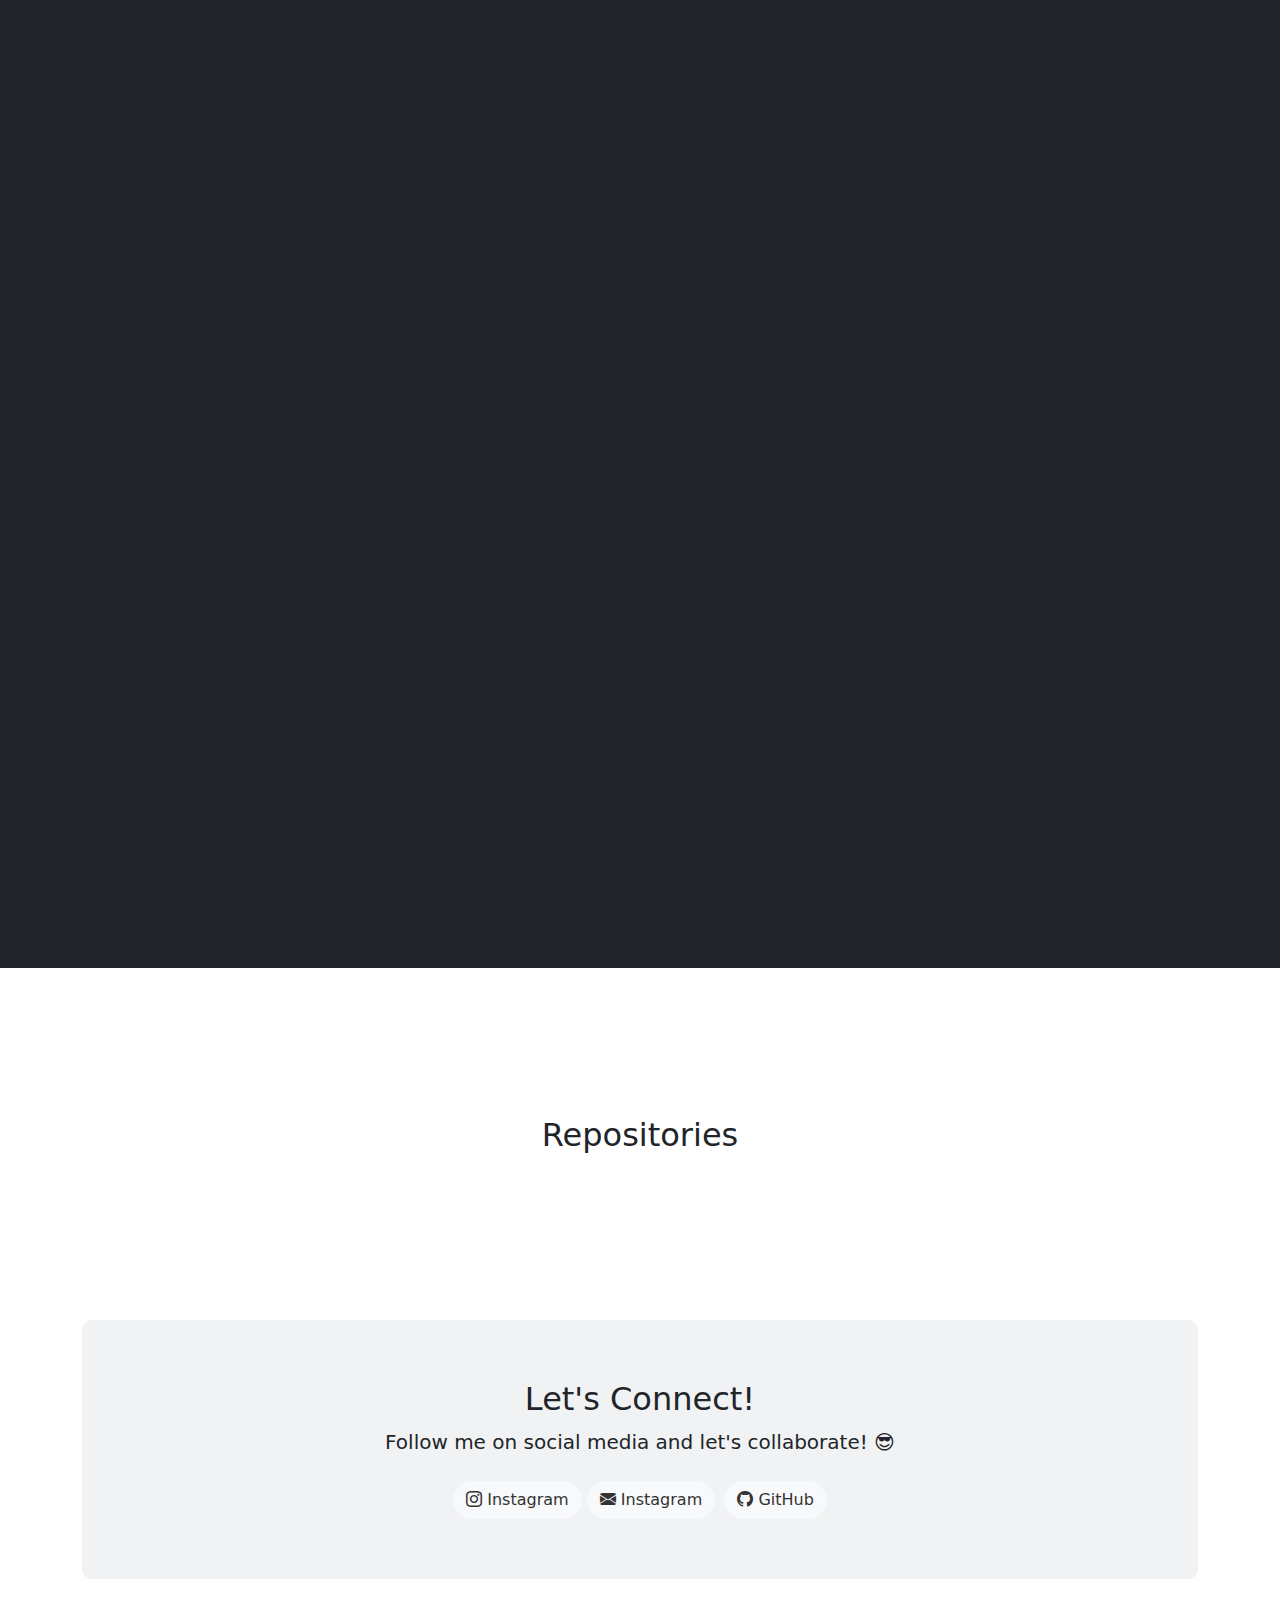
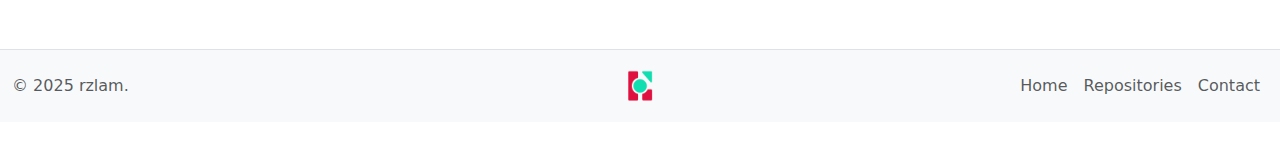
<file: index.html>
<!DOCTYPE html>
<html lang="en">
  <head>
    <meta name="google-site-verification" content="SKeCE9DzWAYV7sTRuusVbuNkrF2Fhvnu-ko3_9ThNn8" />
    <meta charset="utf-8" />
    <meta name="viewport" content="width=device-width, initial-scale=1" />
    <meta name="description" content="List of repositories from RzlAm's GitHub account. Let's find the repository you are looking for." />
    <meta name="keywords" content="RzlAm, Rizal Amin Maulana, Rizal Amin M, rzlam, rzlam_in, GitHub repositories, GitHub, code repositories, software development, open source, GitHub projects, developer portfolio, RzlAm GitHub profile" />
    <meta name="author" content="Rizal Amin" />
    <link rel="shortcut icon" href="favicon.ico" type="image/x-icon" />
    <title>rzlam - Github Repositories</title>
    <link href="assets/bootstrap/css/bootstrap.min.css" rel="stylesheet" />
    <link href="assets/css/index.css" rel="stylesheet" />
    <link rel="stylesheet" href="https://cdn.jsdelivr.net/npm/bootstrap-icons/font/bootstrap-icons.css" />
  </head>
  <body>
    <div class="loader-container" id="loaderContainer">
      <span class="loader"></span>
    </div>
    <div class="container-fluid bg-dark text-white text-center">
      <div class="cover-container d-flex w-100 h-100 p-3 mx-auto flex-column">
        <header class="mb-auto">
          <div>
            <h3 class="float-md-start mb-0">rzlam.</h3>
            <nav class="nav nav-masthead justify-content-center float-md-end">
              <a class="nav-link fw-bold py-1 px-0" href="#home">Home</a>
              <a class="nav-link fw-bold py-1 px-0" href="#repositories">Repositories</a>
              <a class="nav-link fw-bold py-1 px-0" href="#contact">Contact</a>
            </nav>
          </div>
        </header>

        <main id="home" class="px-3 d-flex justify-content-center flex-column" style="height: 100vh">
          <h1>RzlAm Repository List</h1>
          <p class="lead">List of repositories from RzlAm's GitHub account. Let's find the repository you are looking for.</p>
          <div>
            <a href="#repositories" class="btn btn-light border-white bg-white">Go To Repositories</a>
          </div>
        </main>
      </div>
    </div>

    <section class="container bg-white py-5" id="repositories">
      <div class="row" id="repo-cards">
        <h2 class="text-center mb-5 text-dark">Repositories</h2>
      </div>
    </section>
    <section id="contact">
      <div class="container mt-5">
        <div class="banner">
          <h2>Let's Connect!</h2>
          <p class="lead mb-4">Follow me on social media and let's collaborate! 😎</p>
          <a href="https://www.instagram.com/rzlam_in" target="_blank" class="btn btn-light rounded-pill"> <i class="bi bi-instagram"></i> Instagram </a>
          <a href="mailto:rizalamin.dev@gmail.com" target="_blank" class="btn btn-light rounded-pill"> <i class="bi bi-envelope-fill"></i> Instagram </a>
          <!-- <a href="https://wa.me/your_number" target="_blank" class="btn btn-light rounded-pill ms-1"> <i class="bi bi-whatsapp"></i> WhatsApp </a> -->
          <a href="https://github.com/RzlAm" target="_blank" class="btn btn-light rounded-pill ms-1"> <i class="bi bi-github"></i> GitHub </a>
        </div>
      </div>
    </section>

    <footer class="d-flex bg-light flex-wrap justify-content-between align-items-center py-3 my-4 border-top container-fluid">
      <p class="col-md-4 mb-0 text-body-secondary">&copy; 2025 rzlam.</p>
      <a href="/" class="col-md-4 d-flex align-items-center justify-content-center mb-3 mb-md-0 me-md-auto link-body-emphasis text-decoration-none">
        <img src="assets/images/icon.png" width="40px" alt="logo rzlam" />
      </a>
      <ul class="nav col-md-4 justify-content-end">
        <li class="nav-item"><a href="#home" class="nav-link px-2 text-body-secondary">Home</a></li>
        <li class="nav-item"><a href="#repositories" class="nav-link px-2 text-body-secondary">Repositories</a></li>
        <li class="nav-item"><a href="#contact" class="nav-link px-2 text-body-secondary">Contact</a></li>
      </ul>
    </footer>

    <script src="assets/bootstrap/js/bootstrap.bundle.min.js"></script>

    <script>
      let loaderContainer = document.getElementById("loaderContainer");

      function extractTextFromH1(text) {
        const h1StartIndex = text.indexOf("# ");
        if (h1StartIndex === -1) return "Tidak ada deskripsi.";

        const textAfterH1 = text.slice(h1StartIndex);
        const h1EndIndex = textAfterH1.indexOf("\n");

        return textAfterH1.slice(h1EndIndex).trim();
      }

      function removeMarkdown(text) {
        text = text.replace(/!\[.*?\]\(.*?\)/g, "");
        text = text.replace(/\[.*?\]\(.*?\)/g, "");
        text = text.replace(/[#*`_>~\-]/g, "");
        text = text.replace(/\s+/g, " ").trim();
        return text;
      }

      fetch("https://api.github.com/users/RzlAm/repos")
        .then((response) => response.json())
        .then((repos) => {
          document.getElementById("loaderContainer").classList.add("d-none");
          const repoCardsContainer = document.getElementById("repo-cards");

          repos
            .filter((repo) => !repo.private && repo.name !== "rzlam.github.io")
            .forEach((repo) => {
              fetch(`https://raw.githubusercontent.com/RzlAm/${repo.name}/${repo.default_branch}/README.md`)
                .then((res) => res.text())
                .then((readmeContent) => {
                  let cleanedDescription = extractTextFromH1(readmeContent);
                  cleanedDescription = removeMarkdown(cleanedDescription);

                  if (!cleanedDescription) {
                    cleanedDescription = "Tidak ada deskripsi.";
                  } else if (cleanedDescription.length > 150) {
                    cleanedDescription = cleanedDescription.substring(0, 150) + "...";
                  }

                  const cardHtml = `
                    <div class="col-md-4 mb-4">
                      <div class="card">
                        <div class="card-body">
                          <h5>
                            <a href="${repo.html_url}" target="_blank" class="text-decoration-none text-body-emphasis">${repo.name}</a>
                          </h5>
                          <p class="text-secondary-emphasis mb-3">${cleanedDescription}</p>
                          <div class="d-flex justify-content-between">
                            <div><i class="bi bi-star-fill"></i> ${repo.stargazers_count}</div>
                            <div>
                              <a href="${repo.html_url}" target="_blank" class="btn btn-sm btn-dark">View Repository</a>
                            </div>
                          </div>
                        </div>
                      </div>
                    </div>
                  `;
                  repoCardsContainer.innerHTML += cardHtml;
                })
                .catch((err) => console.log(`No README for ${repo.name}`));
            });
        })
        .catch((err) => console.error("Error fetching repos:", err));
    </script>
  </body>
</html>
</file>
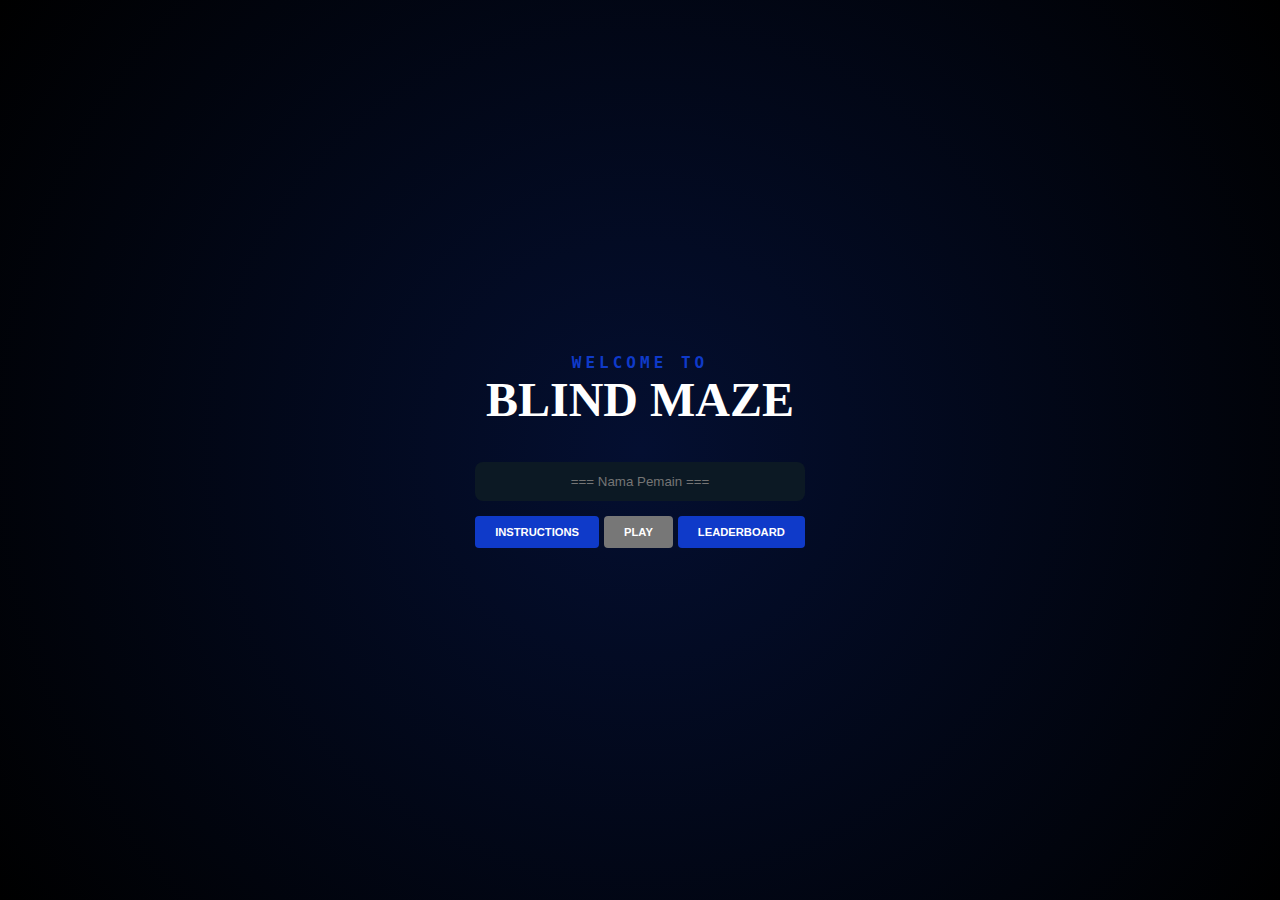
<file: projects/blindmaze/index.html>
<!DOCTYPE html>
<html lang="en">
  <head>
    <meta charset="UTF-8" />
    <meta name="author" content="Rizal Amin Maulana" />
    <meta name="viewport" content="width=device-width, initial-scale=1.0" />
    <title>Blind Maze | Game Puzzle</title>
    <meta name="description" content="Mainkan game blind maze langsung tanpa download!. Lewati labirin dan capai stage tertinggi. Cari jalan keluar dari labirin tanpa melihat jalurnya!, tingkatkan daya ingatmu." />
    <meta name="keywords" content="online game, Blind maze online,  Maze, game puzzle, vanilla JavaScript, browser game, maze game, game HTML5, game edukasi, memory challenge, game strategi" />

    <meta property="og:title" content="Blind Maze | Game Puzzle" />
    <meta property="og:description" content="Mainkan game blind maze langsung tanpa download!. Lewati labirin dan capai stage tertinggi. Cari jalan keluar dari labirin tanpa melihat jalurnya!, tingkatkan daya ingatmu." />
    <meta property="og:image" content="https://rzlam.github.io/projects/blindmaze/favicon.png" />
    <meta property="og:url" content="https://rzlam.github.io/projects/blindmaze" />
    <meta property="og:type" content="website" />

    <meta name="twitter:card" content="summary_large_image" />
    <meta name="twitter:title" content="Blind Maze | Game Puzzle" />
    <meta name="twitter:description" content="Uji ingatan dan strategi Anda dalam Blind Maze, game puzzle berbasis JavaScript yang unik!" />
    <meta name="twitter:image" content="https://rzlam.github.io/projects/blindmaze/favicon.png" />
    <script type="application/ld+json">
      {
        "@context": "https://schema.org/",
        "@type": "VideoGame",
        "mainEntityOfPage": {
          "@type": "WebPage",
          "@id": "https://rzlam.github.io/projects/blindmaze"
        },
        "headline": "Blind Maze | Game Puzzle",
        "description": "Mainkan game blind maze langsung tanpa download!. Lewati labirin dan capai stage tertinggi. Cari jalan keluar dari labirin tanpa melihat jalurnya!, tingkatkan daya ingatmu.",
        "image": {
          "@type": "ImageObject",
          "url": "https://rzlam.github.io/projects/blindmaze/favicon.png",
          "width": "442",
          "height": "439"
        },
        "author": {
          "@type": "Person",
          "name": "Rizal Amin Maulana"
        },
        "publisher": {
          "@type": "Organization",
          "name": "Rizal Amin Maulana",
          "logo": {
            "@type": "ImageObject",
            "url": "https://rzlam.github.io/projects/blindmaze/favicon.png",
            "width": "60",
            "height": "60"
          }
        },
        "applicationCategory": "Game",
        "operatingSystem": "Web",
        "genre": ["Puzzle", "Strategy", "Memory"],
        "datePublished": "2025-03-07",
        "dateModified": "2025-03-07",
        "sameAs": ["https://instagram.com/rzlam_in", "https://www.linkedin.com/in/rizal-amin-maulana", "https://github.com/RzlAm", "https://rzlam.rf.gd", "https://rizalamin.rf.gd"]
      }
      </script>
    <link rel="shortcut icon" href="favicon.png" type="image/x-icon" />
    <link rel="stylesheet" href="src/css/style.css" />
</head>
  <body>
    <!-- alert -->
    <div id="alertDanger" class="alert alert-danger"></div>
    <div id="alertSuccess" class="alert alert-success"></div>

    <!-- home screen -->
    <section id="homeScreen">
      <div>
        <h2>WELCOME TO</h2>
        <h1>BLIND MAZE</h1>
        <div>
          <input autocomplete="off" type="text" class="input" placeholder="=== Nama Pemain ===" id="nameInput" />
        </div>
        <div class="btn-group">
          <button class="btn btn-primary" id="btnInstructions">Instructions</button>
          <button class="btn btn-success" id="btnPlay">play</button>
          <button class="btn btn-primary" id="btnLeaderboard">leaderboard</button>
        </div>
      </div>
    </section>

    <!-- game Screen -->
    <section id="gameScreen" class="none">
      <div class="info">
        <div>
          <h5 id="stageDsp"></h5>
          <h5 id="hpDsp"></h5>
        </div>
        <div>
          <h5 id="nameDsp"></h5>
        </div>
        <div>
          <h5 id="phaseDsp"></h5>
          <h5 id="timerDsp"></h5>
        </div>
      </div>
      <div id="maze"></div>
      <div class="btn-game">
        <div class="btn-ui">
          <button class="btn btn-primary" id="btnPause">Pause</button>
          <button class="btn btn-primary" id="btnHint">Hint <u>1</u></button>
        </div>
        <div class="btn-controls">
          <button class="btn" id="btnUp">up</button>
          <div class="btn-group">
            <button class="btn" id="btnLeft">left</button>
            <button class="btn" id="btnDown">Down</button>
            <button class="btn" id="btnRight">Right</button>
          </div>
        </div>
      </div>
    </section>

    <!-- modal instructions -->
    <div class="modal none" id="modalInstructions">
      <div class="modal-content">
        <div>
          <h2>Instructions</h2>
          <button id="closeInstructions2" class="btn-close-modal">&times;</button>
        </div>
        <ul>
          <li>The first 7 seconds is remembering time, after that it's moving time</li>
          <li>Use arrow keys to move</li>
          <li>The obstacles will become more difficult as the stages increase</li>
          <li>Use hint for 1 time</li>
          <li>Blue is the player, green is the goal point, and gray is the wall</li>
        </ul>
        <div class="btn-modal">
          <button class="btn btn-primary" id="closeInstructions">close</button>
        </div>
      </div>
    </div>

    <!-- modal Leaderboard -->
    <div class="modal none" id="modalLeaderboard">
      <div class="modal-content">
        <div>
          <h2>Leaderboard</h2>
          <button id="closeLeaderboard2" class="btn-close-modal">&times;</button>
        </div>
        <table>
          <thead>
            <th>#</th>
            <th>Player Name</th>
            <th>Stage</th>
            <th>Action</th>
          </thead>
          <tbody id="leaderboardData">
            <tr>
              <td colspan="4">Empty score</td>
            </tr>
          </tbody>
        </table>
        <div class="btn-modal">
          <button class="btn btn-danger" id="btnClear">clear all</button>
          <button class="btn btn-primary" id="closeLeaderboard">close</button>
        </div>
      </div>
    </div>

    <!-- modal GameOver -->
    <div class="modal none" id="modalGameOver">
      <div class="modal-content">
        <h2>Game Over</h2>
        <table>
          <thead>
            <th>Player Name</th>
            <th>Stage</th>
          </thead>
          <tbody id="gameOverData">
            <tr>
              <td colspan="2">Score is empty</td>
            </tr>
          </tbody>
        </table>
        <div class="btn-modal">
          <button class="btn btn-primary" id="btnSaveScore">save score</button>
          <button class="btn" id="btnNewGame">play again</button>
          <button class="btn" id="btnExit">exit</button>
        </div>
      </div>
    </div>

    <!-- modal Pause -->
    <div class="modal none" id="modalPause">
      <div class="modal-content">
        <h2>Game Paused</h2>

        <div class="btn-modal">
          <button class="btn btn-primary" id="btnContinue">continue</button>
          <button class="btn" id="btnRestart">Restart</button>
          <button class="btn" id="btnMainMenu">exit</button>
        </div>
      </div>
    </div>

    <script src="https://rzlam.github.io/projects/blindmaze/src/js/global.js"></script>
    <script src="https://rzlam.github.io/projects/blindmaze/src/js/function.js"></script>
    <script src="https://rzlam.github.io/projects/blindmaze/src/js/script.js"></script>
  </body>
</html>
</file>
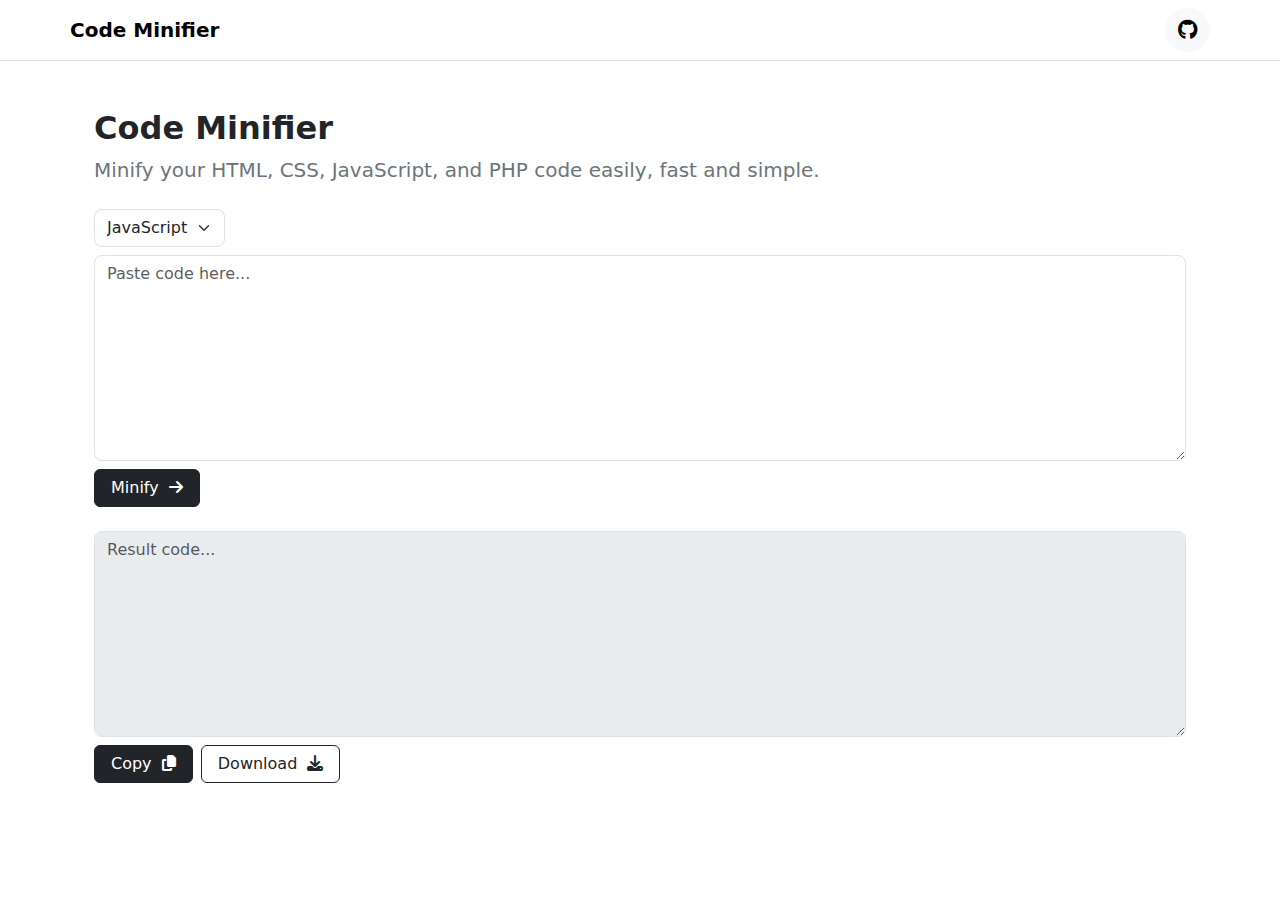
<file: projects/code-minifier/index.html>
<!DOCTYPE html>
<html lang="en">
  <head>
    <meta charset="UTF-8" />
    <meta name="viewport" content="width=device-width, initial-scale=1.0" />
    <link rel="shortcut icon" href="favicon.ico" type="image/x-icon" />
    <meta name="description" content="Minify your HTML, CSS, JavaScript, and PHP code easily with our online tool. Fast and simple." />
    <meta name="keywords" content="code minifier, minify HTML, minify CSS, minify JavaScript, minify PHP, online tool, code optimization" />
    <meta property="og:title" content="Code Minifier - Minify your code" />
    <meta property="og:description" content="Minify your HTML, CSS, JavaScript, and PHP code easily with our online tool." />
    <meta property="og:image" content="https://rzlam.github.io/projects/code-minifier/assets/images/image.png" />
    <meta property="og:url" content="https://rzlam.github.io/projects/code-minifier" />
    <meta name="author" content="Rizal Amin Maulana" />
    <title>Code Minifier - Minify your code</title>
    <link rel="stylesheet" href="assets/css/bootstrap.min.css" />
    <link rel="stylesheet" href="https://cdnjs.cloudflare.com/ajax/libs/font-awesome/6.7.2/css/all.min.css" integrity="sha512-Evv84Mr4kqVGRNSgIGL/F/aIDqQb7xQ2vcrdIwxfjThSH8CSR7PBEakCr51Ck+w+/U6swU2Im1vVX0SVk9ABhg==" crossorigin="anonymous" referrerpolicy="no-referrer" />
  </head>
  <body>
    <nav class="navbar border-bottom">
      <div class="container px-4 px-md-0">
        <a class="navbar-brand fw-bold" href="#">Code Minifier</a>
        <a target="_blank" href="https://github.com/RzlAm/code-minifier" class="btn btn-light fs-5 rounded-pill"><i class="fab fa-github"></i></a>
      </div>
    </nav>

    <main class="container my-5 px-4">
      <div class="row">
        <div class="col-12">
          <h2 class=""><b>Code Minifier</b></h2>
          <p class="mb-4 text-secondary fs-5">Minify your HTML, CSS, JavaScript, and PHP code easily, fast and simple.</p>
          <select id="language" class="rounded-3 form-select w-auto mb-2">
            <option value="js">JavaScript</option>
            <option value="css">CSS</option>
            <option value="html">HTML</option>
            <option value="php">PHP</option>
          </select>

          <textarea class="rounded-3 form-control" id="inputCode" rows="8" placeholder="Paste code here..."></textarea>
          <button class="btn w-auto px-3 btn-dark mt-2 mb-4" onclick="minifyCode()">Minify&nbsp;&nbsp;<i class="fa fa-arrow-right"></i></button>
          <textarea class="rounded-3 form-control mb-2" id="outputCode" disabled rows="8" readonly placeholder="Result code..."></textarea>

          <div class="d-flex">
            <button class="btn w-auto px-3 btn-dark me-2" onclick="copyToClipboard()">Copy&nbsp;&nbsp;<i class="fa fa-copy"></i></button>
            <button class="btn w-auto px-3 btn-outline-dark" onclick="downloadCode()">Download&nbsp;&nbsp;<i class="fa fa-download"></i></button>
          </div>
        </div>
      </div>
    </main>

    <script src="assets/js/bootstrap.min.js"></script>
    <script>
      function minifyCode() {
        const lang = document.getElementById("language").value;
        let code = document.getElementById("inputCode").value;

        if (!code.trim()) {
          alert("Please enter some code!");
          return;
        }

        let minified = code;

        if (lang === "js" || lang === "css" || lang === "html") {
          minified = code
            .replace(/\/\*[\s\S]*?\*\//g, "")
            .replace(/\/\/.*|<!--.*?-->/g, "")
            .replace(/\s+/g, " ")
            .replace(/\n/g, "")
            .replace(/\t/g, "");
        } else if (lang === "php") {
          minified = code
            .replace(/\/\*[\s\S]*?\*\//g, "")
            .replace(/\/\/.*|#.*|<!--.*?-->/g, "")
            .replace(/\s+/g, " ")
            .replace(/\n/g, "")
            .replace(/\t/g, "");
        }

        document.getElementById("outputCode").value = minified;
      }

      function copyToClipboard() {
        let output = document.getElementById("outputCode");
        output.select();
        navigator.clipboard
          .writeText(output.value)
          .then(function () {
            alert("Code copied to clipboard!");
          })
          .catch(function () {
            alert("Failed to copy code!");
          });
      }

      function downloadCode() {
        let output = document.getElementById("outputCode").value;
        if (!output.trim()) {
          alert("No code to download!");
          return;
        }

        const lang = document.getElementById("language").value;
        let ext = lang === "js" ? "js" : lang === "css" ? "css" : lang === "html" ? "html" : "php";
        let blob = new Blob([output], { type: "text/plain" });
        let a = document.createElement("a");
        a.href = URL.createObjectURL(blob);
        a.download = `minified.min.${ext}`;
        document.body.appendChild(a);
        a.click();
        document.body.removeChild(a);
      }
    </script>
  </body>
</html>
</file>
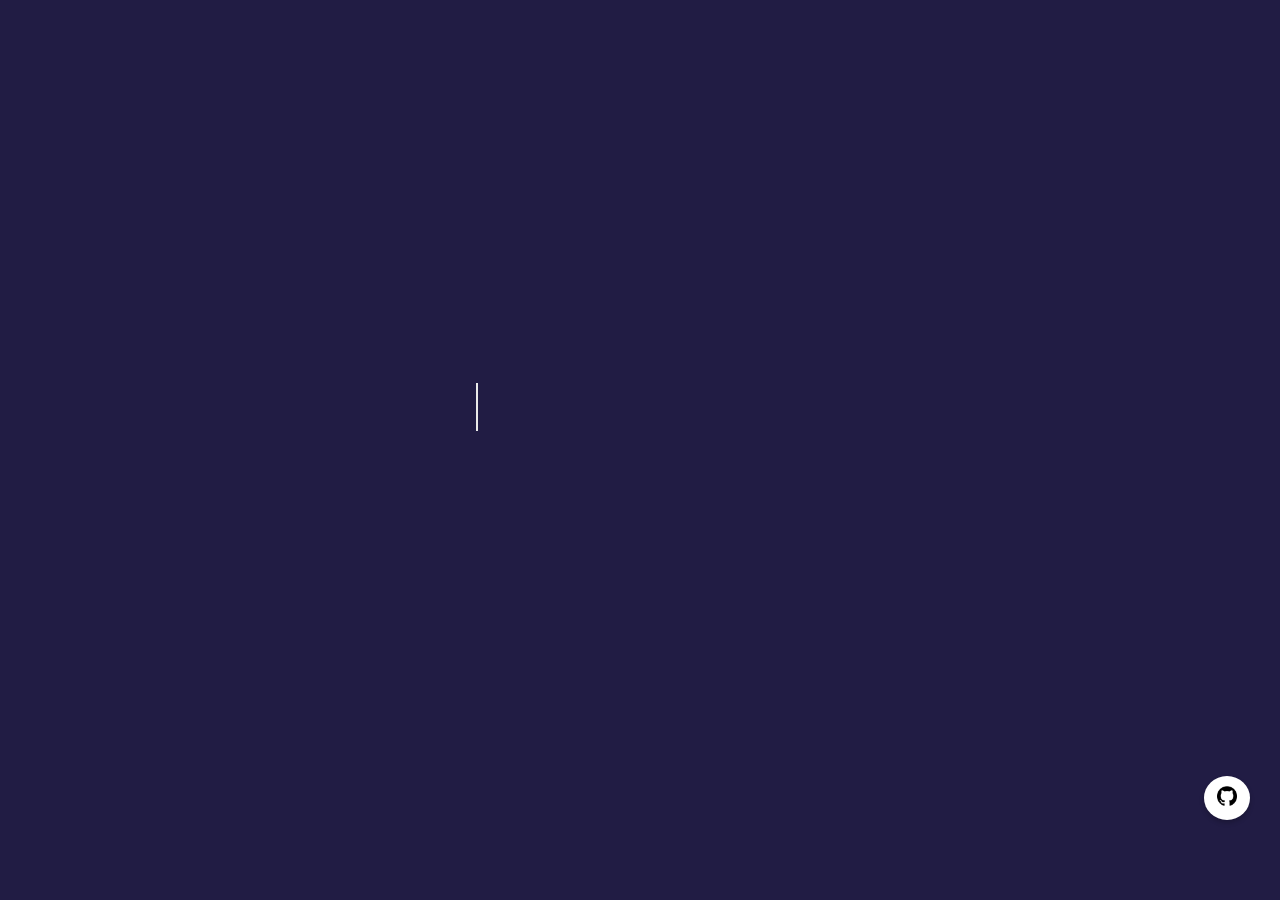
<file: text-write-animation.html>
<!DOCTYPE html>
<html lang="en">
<head>
  <meta charset="UTF-8">
  <meta name="viewport" content="width=device-width, initial-scale=1.0">
  <meta http-equiv="X-UA-Compatible" content="ie=edge">
  <meta name="keywords" content="type writer, text animation, text write animation, animation pada css, animation pada html, css animation, css @keyframes, css animation property, text animation css, rzlam, Rzl Am, RzlAm, Rzlam, RizalAm, Rizal, Am, Rizal Amin M, hijau, green, website tema hijau, css property">
  <meta name="author" content="Rizal Amin Maulana">
  <meta name="description" content="Website ini adalah website dengan animasi text menulis huruf per huruf dengan menggunakan css property animation keyframes. Dibuat dengan menggunakan bahasa HTML dan CSS">
    <link rel="apple-touch-icon" sizes="57x57" href="favicon/apple-icon-57x57.png">
<link rel="apple-touch-icon" sizes="60x60" href="favicon/apple-icon-60x60.png">
<link rel="apple-touch-icon" sizes="72x72" href="favicon/apple-icon-72x72.png">
<link rel="apple-touch-icon" sizes="76x76" href="favicon/apple-icon-76x76.png">
<link rel="apple-touch-icon" sizes="114x114" href="favicon/apple-icon-114x114.png">
<link rel="apple-touch-icon" sizes="120x120" href="favicon/apple-icon-120x120.png">
<link rel="apple-touch-icon" sizes="144x144" href="favicon/apple-icon-144x144.png">
<link rel="apple-touch-icon" sizes="152x152" href="favicon/apple-icon-152x152.png">
<link rel="apple-touch-icon" sizes="180x180" href="favicon/apple-icon-180x180.png">
<link rel="icon" type="image/png" sizes="192x192"  href="favicon/android-icon-192x192.png">
<link rel="icon" type="image/png" sizes="32x32" href="favicon/favicon-32x32.png">
<link rel="icon" type="image/png" sizes="96x96" href="favicon/favicon-96x96.png">
<link rel="icon" type="image/png" sizes="16x16" href="favicon/favicon-16x16.png">
<link rel="manifest" href="favicon/manifest.json">
<meta name="msapplication-TileColor" content="#ffffff">
<meta name="msapplication-TileImage" content="favicon/ms-icon-144x144.png">
<meta name="theme-color" content="#ffffff">
<link href="https://fonts.googleapis.com/css2?family=Montserrat:wght@300;500;600&display=swap" rel="stylesheet">
  <link rel="stylesheet" href="css/text-write-animation.css">
  <link rel="stylesheet" href="css/rzlam.css">
  <title>Rzl Am - Text Write Animation | Type Writer</title>
</head>
<body>
  <main>
    <h1>I'am Programmer</h1>
  </main>
  <div onclick='window.location = "https://github.com/RzlAm/Text-Write-Animation-Type-Writer";' class="git">
    <img src="img/github.png" alt="github">
    <p>Github</p>
  </div>
</body>
</html>
</file>
<file: assets/css/index.css>
.btn-light,
.btn-light:hover,
.btn-light:focus {
  color: #333;
  text-shadow: none;
}

.cover-container {
  max-width: 42em;
}

.nav-masthead .nav-link {
  color: rgba(255, 255, 255, 0.5);
  border-bottom: 0.25rem solid transparent;
}

.nav-masthead .nav-link:hover,
.nav-masthead .nav-link:focus {
  border-bottom-color: rgba(255, 255, 255, 0.25);
}

.nav-masthead .nav-link + .nav-link {
  margin-left: 1rem;
}

.nav-masthead .active {
  color: #fff;
  border-bottom-color: #fff;
}

.banner {
  background: #f1f2f3;
  color: #212529;
  padding: 60px 20px;
  text-align: center;
  border-radius: 10px;
  margin: 70px 0;
}

#repositories {
  margin-top: 100px;
}

.loader-container {
  position: fixed;
  inset: 0;
  display: flex;
  justify-content: center;
  align-items: center;
  background-color: #212529;
  z-index: 9999;
}

.loader {
  transform: rotateZ(45deg);
  perspective: 1000px;
  border-radius: 50%;
  width: 48px;
  height: 48px;
  color: #fff;
}
.loader:before,
.loader:after {
  content: "";
  display: block;
  position: absolute;
  top: 0;
  left: 0;
  width: inherit;
  height: inherit;
  border-radius: 50%;
  transform: rotateX(70deg);
  animation: 1s spin linear infinite;
}
.loader:after {
  color: #ff3d00;
  transform: rotateY(70deg);
  animation-delay: 0.4s;
}

@keyframes rotate {
  0% {
    transform: translate(-50%, -50%) rotateZ(0deg);
  }
  100% {
    transform: translate(-50%, -50%) rotateZ(360deg);
  }
}

@keyframes rotateccw {
  0% {
    transform: translate(-50%, -50%) rotate(0deg);
  }
  100% {
    transform: translate(-50%, -50%) rotate(-360deg);
  }
}

@keyframes spin {
  0%,
  100% {
    box-shadow: 0.2em 0px 0 0px currentcolor;
  }
  12% {
    box-shadow: 0.2em 0.2em 0 0 currentcolor;
  }
  25% {
    box-shadow: 0 0.2em 0 0px currentcolor;
  }
  37% {
    box-shadow: -0.2em 0.2em 0 0 currentcolor;
  }
  50% {
    box-shadow: -0.2em 0 0 0 currentcolor;
  }
  62% {
    box-shadow: -0.2em -0.2em 0 0 currentcolor;
  }
  75% {
    box-shadow: 0px -0.2em 0 0 currentcolor;
  }
  87% {
    box-shadow: 0.2em -0.2em 0 0 currentcolor;
  }
}
</file>
<file: projects/blindmaze/src/css/style.css>
:root {
  --primary: #0f3ac9;
  --success: #0fb438;
  --disable: #777777;
  --danger: #b60b0b;
  --wall: gray;
  --cell: #040e2e;
  --black: #0c1924;
  --stroke: #082c4b;
  --grid-size: 7;
  --cell-size: 60px;
}

* {
  margin: 0;
  padding: 0;
  border: none;
  outline: none;
  box-sizing: border-box;
}

body {
  font-family: "Segoe UI", Tahoma, Geneva, Verdana, sans-serif;
  width: 100vw;
  height: 100vh;
  background: radial-gradient(circle at center, #040f31, #000000);
  color: white;
  user-select: none;
  overflow: hidden;
  display: flex;
  justify-content: center;
  align-items: center;
}

.none {
  display: none !important;
}

.alert {
  padding: 10px 20px;
  position: fixed;
  top: -20vh;
  right: 50vw;
  transform: translateX(50%);
  border-radius: 4px;
  transition: 0.3s ease-in-out;
  color: white;
  z-index: 9999;
}

.alert.show {
  top: 20px;
}

.alert-success {
  background-color: var(--success);
}

.alert-danger {
  background-color: var(--danger);
}

#homeScreen {
  text-align: center;
}

#homeScreen h2 {
  font-family: monospace;
  letter-spacing: 4px;
  font-size: 1rem;
  color: var(--primary);
}

#homeScreen h1 {
  font-size: 3rem;
  font-family: Georgia, "Times New Roman", Times, serif;
  animation: 0.7s float alternate ease-in-out infinite;
}

@keyframes float {
  from {
    transform: rotate(1deg);
  }

  to {
    transform: rotate(-1deg);
  }
}

.input {
  padding: 12px 20px;
  border-radius: 8px;
  background-color: var(--black);
  width: 100%;
  color: white;
  text-align: center;
  margin: 35px 0 15px 0;
}

.input:focus {
  box-shadow: 0 0 0 1px var(--primary);
}

.btn-group {
  display: flex;
  justify-content: center;
  gap: 5px;
}

.btn {
  padding: 10px 20px;
  border-radius: 4px;
  overflow: hidden;
  position: relative;
  text-transform: uppercase;
  font-weight: bold;
  font-size: 0.7rem;
  cursor: pointer;
  transition: 0.2s ease-in-out;
  -webkit-tap-highlight-color: transparent;
}

.btn::after {
  content: "";
  width: 100%;
  height: 100%;
  position: absolute;
  inset: 0;
  background-color: black;
  opacity: 0;
}

.btn:active::after {
  opacity: 0.2;
}

.btn:disabled:active::after {
  opacity: 0;
}

.btn:hover {
  transform: scale(0.97);
}

.btn:disabled:hover {
  transform: scale(1);
}

.btn:disabled {
  cursor: not-allowed;
  background-color: var(--disable);
}

.btn-primary {
  background-color: var(--primary);
  color: white;
}

.btn-success {
  background-color: var(--success);
  color: white;
}

.btn-danger {
  background-color: var(--danger);
  color: white;
}

.info {
  display: flex;
  justify-content: space-between;
  align-items: center;
  margin-bottom: 15px;
  background-color: var(--black);
  padding: 10px 20px;
  border-radius: 4px;
}

#maze {
  display: grid;
  grid-template-columns: repeat(var(--grid-size), var(--cell-size));
  grid-template-rows: repeat(var(--grid-size), var(--cell-size));
  border: thin dashed var(--primary);
  border-radius: 4px;
}

.cell {
  background-color: var(--stroke);
  border: thin solid var(--cell);
  border-radius: 4px;
}

.goal {
  background-color: var(--success);
}

.wall {
  background-color: var(--wall);
}

.player {
  background-color: var(--primary);
}

.btn-game {
  display: flex;
  justify-content: space-between;
  margin-top: 15px;
}

.btn-ui,
.btn-controls {
  display: flex;
  justify-content: center;
  gap: 5px;
  flex-direction: column;
}

.modal {
  width: 100%;
  height: 100%;
  display: flex;
  justify-content: center;
  align-items: center;
  inset: 0;
  z-index: 999;
  position: fixed;
  background-color: rgba(0, 0, 0, 0.7);
  backdrop-filter: blur(4px);
}

.modal-content {
  padding: 30px 40px;
  border-radius: 8px;
  background-color: var(--cell);
}

.modal-content h2 {
  margin-bottom: 25px;
}

.btn-modal {
  display: flex;
  justify-content: end;
  align-items: center;
  margin-top: 30px;
  gap: 5px;
}

ul {
  padding-left: 20px;
}

table {
  border-collapse: collapse;
  width: 100%;
}

table th,
td {
  padding: 10px 20px;
  border: thin solid white;
}

#modalLeaderboard .modal-content div:first-child,
#modalInstructions .modal-content div:first-child {
  display: flex;
  justify-content: space-between;
  align-items: start;
}

.btn-close-modal {
  width: 30px;
  height: 30px;
  line-height: 30px;
  background-color: rgba(255, 255, 255, 0.1);
  color: white;
  font-size: 1.2rem;
  cursor: pointer;
  border-radius: 4px;
}

.btn-close-modal:active {
  background-color: rgba(255, 255, 255, 0.2);
}

.btn-controls .btn {
  padding: 11px 20px;
}

.btn-controls .btn:hover {
  transform: scale(1);
}

@media (max-width: 560px) {
  :root {
    --cell-size: 45px;
  }

  body {
    height: 90vh;
  }

  .modal-content {
    margin: 0 15px;
  }
}
</file>
<file: css/text-write-animation.css>
body {
  background: #211C44;
}

main {
  overflow: hidden;
  font-family: arial;
  height: 90vh;
  width: 100%;
  display: flex;
}

h1 {
  color: #6278F0;
  font-size: 40px;
  position: relative;
  margin: auto;
}

h1:before {
  content: '';
  position: absolute;
  left: 0;
  top: 0;
  z-index: 990;
  height: 1.2em;
  width: 100%;
  background: #211C44;
  border-left: 2px solid #eaeaea;
  animation: typing 3s steps(15) infinite;
}

@keyframes typing {
70% {
    left: 110%;
  }
100% {
border-left: 2px solid #fff;
}
}
</file>
<file: css/rzlam.css>
html {
  scroll-behavior: smooth;
}

* {
  margin: 0;
  padding: 0;
  box-sizing: border-box;
}

body {
  font-family: 'Montserrat', sans-serif;
}

.git {
  box-shadow: 0 3px 5px rgba(0,0,0,.2);
  background-repeat: no-repeat;
  background-position: center;
  background-color: #fff;
  position: fixed;
  bottom: 80px;
  transition: .3s;
  right: 30px;
  border-radius: 50%;
  padding: 10px 13px;
  cursor: pointer;
}

.git p {
  display: inline-block;
  font-size: 0.9em;
  color: #606060;
  font-weight: 400;
  position: absolute;
  right: 10px;
  top: 13px;
  opacity: 0;
  transition: .3s;
}

.git img {
  width: 20px;
}

.git:hover p{
  opacity: 1;
}

.git:hover {
  padding: 10px 70px 10px 10px;
  border-radius: 10px;
}
</file>
